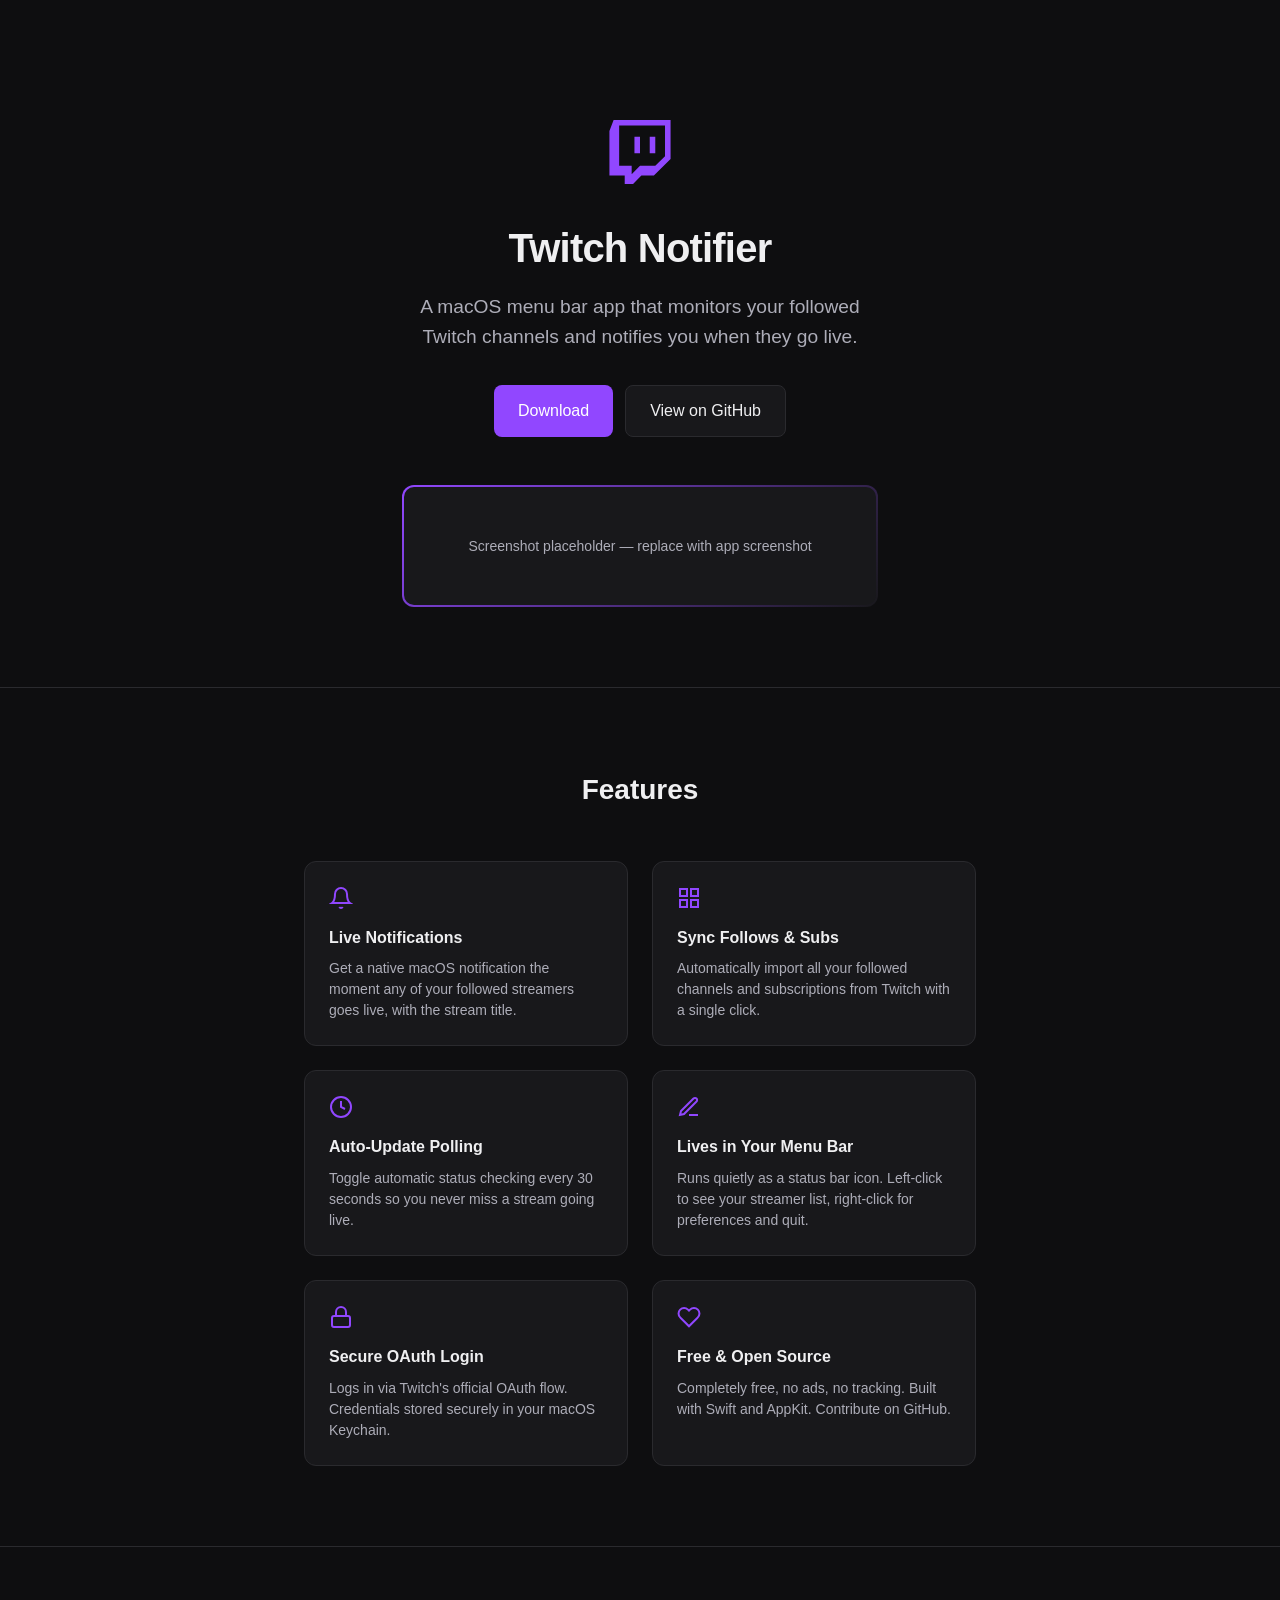
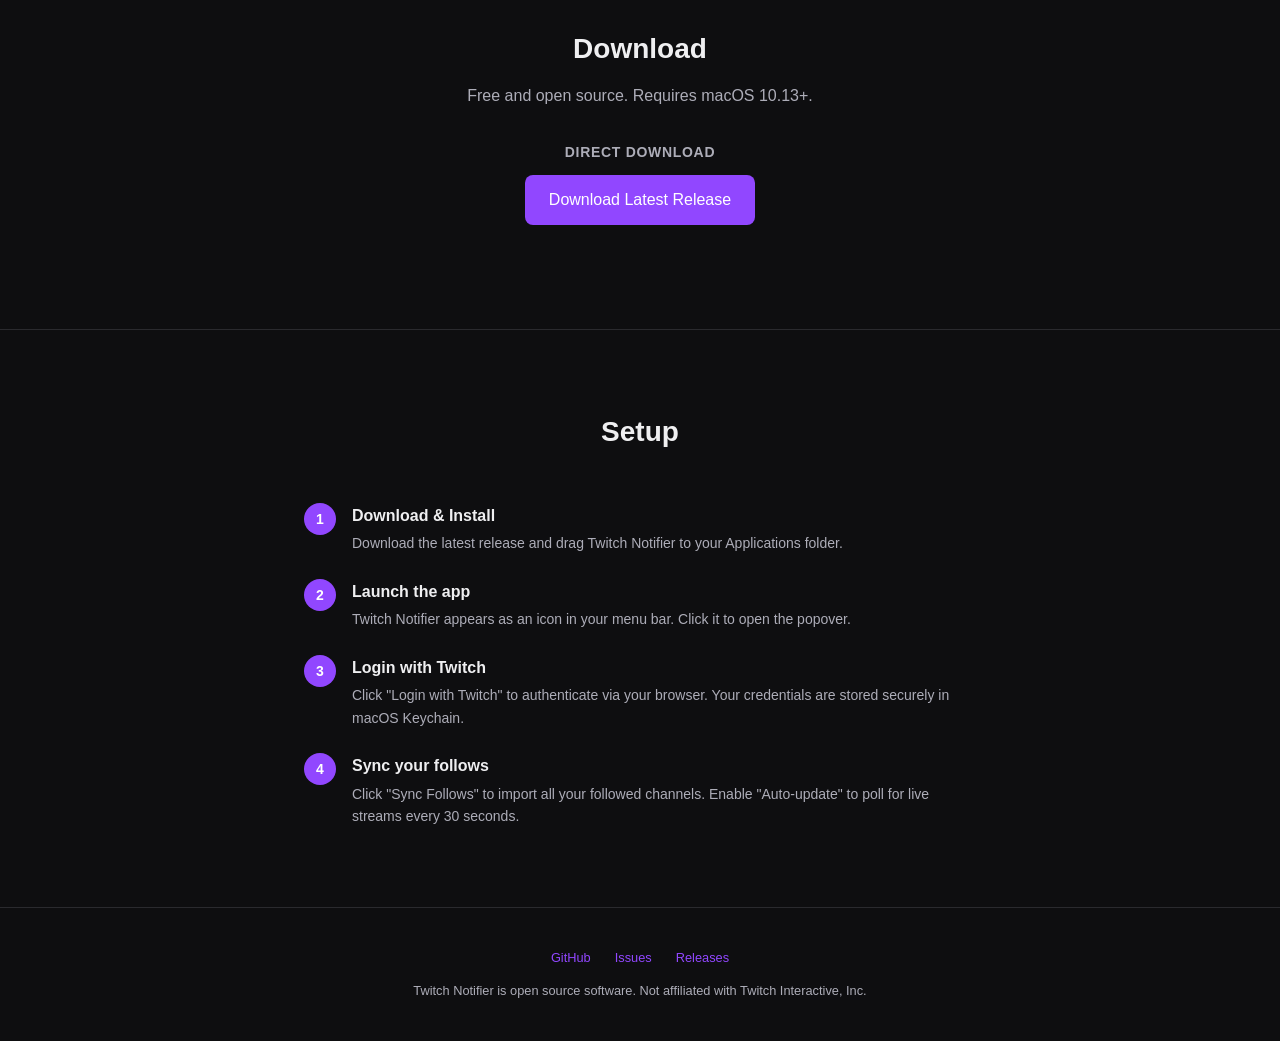
<file: site/index.html>
<!DOCTYPE html>
<html lang="en">
<head>
    <meta charset="UTF-8">
    <meta name="viewport" content="width=device-width, initial-scale=1.0">
    <title>Twitch Notifier — Know when your streamers go live</title>
    <meta name="description" content="A macOS menu bar app that monitors your followed Twitch channels and notifies you when they go live.">
    <link rel="stylesheet" href="style.css">
</head>
<body>

<!-- Hero -->
<section class="hero">
    <div class="container">
        <span class="hero-icon" aria-hidden="true">
            <svg width="64" height="64" viewBox="0 0 256 268" xmlns="http://www.w3.org/2000/svg">
                <path d="M17.458 0L0 46.556v186.201h63.983v34.934h34.931l34.898-34.934h52.36L256 162.954V0H17.458zm23.259 23.263H232.73v128.029l-40.739 40.523H128L93.113 226.79v-34.975H40.717V23.263zm64.008 116.405H128V69.844h-23.275v69.824zm63.997 0h23.27V69.844h-23.27v69.824z" fill="#9147ff"/>
            </svg>
        </span>
        <h1>Twitch Notifier</h1>
        <p class="tagline">A macOS menu bar app that monitors your followed Twitch channels and notifies you when they go live.</p>

        <div class="hero-buttons">
            <a href="https://github.com/enum-labs/twitch-notifier/releases/latest" class="btn btn-primary">
                Download
            </a>
            <a href="https://github.com/enum-labs/twitch-notifier" class="btn btn-secondary">
                View on GitHub
            </a>
        </div>

        <div class="screenshot-wrapper">
            <div class="screenshot-placeholder">
                Screenshot placeholder &mdash; replace with app screenshot
            </div>
        </div>
    </div>
</section>

<!-- Features -->
<section class="features">
    <div class="container">
        <h2>Features</h2>

        <div class="features-grid">
            <div class="feature-card">
                <span class="icon" aria-hidden="true">
                    <svg width="24" height="24" viewBox="0 0 24 24" fill="none" stroke="#9147ff" stroke-width="2"><path d="M18 8A6 6 0 0 0 6 8c0 7-3 9-3 9h18s-3-2-3-9"/><path d="M13.73 21a2 2 0 0 1-3.46 0"/></svg>
                </span>
                <h3>Live Notifications</h3>
                <p>Get a native macOS notification the moment any of your followed streamers goes live, with the stream title.</p>
            </div>

            <div class="feature-card">
                <span class="icon" aria-hidden="true">
                    <svg width="24" height="24" viewBox="0 0 24 24" fill="none" stroke="#9147ff" stroke-width="2"><rect x="3" y="3" width="7" height="7"/><rect x="14" y="3" width="7" height="7"/><rect x="14" y="14" width="7" height="7"/><rect x="3" y="14" width="7" height="7"/></svg>
                </span>
                <h3>Sync Follows &amp; Subs</h3>
                <p>Automatically import all your followed channels and subscriptions from Twitch with a single click.</p>
            </div>

            <div class="feature-card">
                <span class="icon" aria-hidden="true">
                    <svg width="24" height="24" viewBox="0 0 24 24" fill="none" stroke="#9147ff" stroke-width="2"><circle cx="12" cy="12" r="10"/><polyline points="12 6 12 12 16 14"/></svg>
                </span>
                <h3>Auto-Update Polling</h3>
                <p>Toggle automatic status checking every 30 seconds so you never miss a stream going live.</p>
            </div>

            <div class="feature-card">
                <span class="icon" aria-hidden="true">
                    <svg width="24" height="24" viewBox="0 0 24 24" fill="none" stroke="#9147ff" stroke-width="2"><path d="M12 20h9"/><path d="M16.5 3.5a2.121 2.121 0 0 1 3 3L7 19l-4 1 1-4L16.5 3.5z"/></svg>
                </span>
                <h3>Lives in Your Menu Bar</h3>
                <p>Runs quietly as a status bar icon. Left-click to see your streamer list, right-click for preferences and quit.</p>
            </div>

            <div class="feature-card">
                <span class="icon" aria-hidden="true">
                    <svg width="24" height="24" viewBox="0 0 24 24" fill="none" stroke="#9147ff" stroke-width="2"><rect x="3" y="11" width="18" height="11" rx="2" ry="2"/><path d="M7 11V7a5 5 0 0 1 10 0v4"/></svg>
                </span>
                <h3>Secure OAuth Login</h3>
                <p>Logs in via Twitch's official OAuth flow. Credentials stored securely in your macOS Keychain.</p>
            </div>

            <div class="feature-card">
                <span class="icon" aria-hidden="true">
                    <svg width="24" height="24" viewBox="0 0 24 24" fill="none" stroke="#9147ff" stroke-width="2"><path d="M20.84 4.61a5.5 5.5 0 0 0-7.78 0L12 5.67l-1.06-1.06a5.5 5.5 0 0 0-7.78 7.78l1.06 1.06L12 21.23l7.78-7.78 1.06-1.06a5.5 5.5 0 0 0 0-7.78z"/></svg>
                </span>
                <h3>Free &amp; Open Source</h3>
                <p>Completely free, no ads, no tracking. Built with Swift and AppKit. Contribute on GitHub.</p>
            </div>
        </div>
    </div>
</section>

<!-- Download -->
<section class="download" id="download">
    <div class="container">
        <h2>Download</h2>
        <p class="subtitle">Free and open source. Requires macOS 10.13+.</p>

        <div class="install-methods">
            <div class="install-method">
                <h3>Direct Download</h3>
                <a href="https://github.com/enum-labs/twitch-notifier/releases/latest" class="btn btn-primary">
                    Download Latest Release
                </a>
            </div>
        </div>
    </div>
</section>

<!-- Setup -->
<section class="setup">
    <div class="container">
        <h2>Setup</h2>

        <div class="setup-steps">
            <div class="setup-step">
                <div class="step-number">1</div>
                <div class="step-content">
                    <h3>Download &amp; Install</h3>
                    <p>Download the latest release and drag Twitch Notifier to your Applications folder.</p>
                </div>
            </div>

            <div class="setup-step">
                <div class="step-number">2</div>
                <div class="step-content">
                    <h3>Launch the app</h3>
                    <p>Twitch Notifier appears as an icon in your menu bar. Click it to open the popover.</p>
                </div>
            </div>

            <div class="setup-step">
                <div class="step-number">3</div>
                <div class="step-content">
                    <h3>Login with Twitch</h3>
                    <p>Click "Login with Twitch" to authenticate via your browser. Your credentials are stored securely in macOS Keychain.</p>
                </div>
            </div>

            <div class="setup-step">
                <div class="step-number">4</div>
                <div class="step-content">
                    <h3>Sync your follows</h3>
                    <p>Click "Sync Follows" to import all your followed channels. Enable "Auto-update" to poll for live streams every 30 seconds.</p>
                </div>
            </div>
        </div>
    </div>
</section>

<!-- Footer -->
<footer class="footer">
    <div class="container">
        <div class="footer-links">
            <a href="https://github.com/enum-labs/twitch-notifier">GitHub</a>
            <a href="https://github.com/enum-labs/twitch-notifier/issues">Issues</a>
            <a href="https://github.com/enum-labs/twitch-notifier/releases">Releases</a>
        </div>
        <p>Twitch Notifier is open source software. Not affiliated with Twitch Interactive, Inc.</p>
    </div>
</footer>

</body>
</html>
</file>
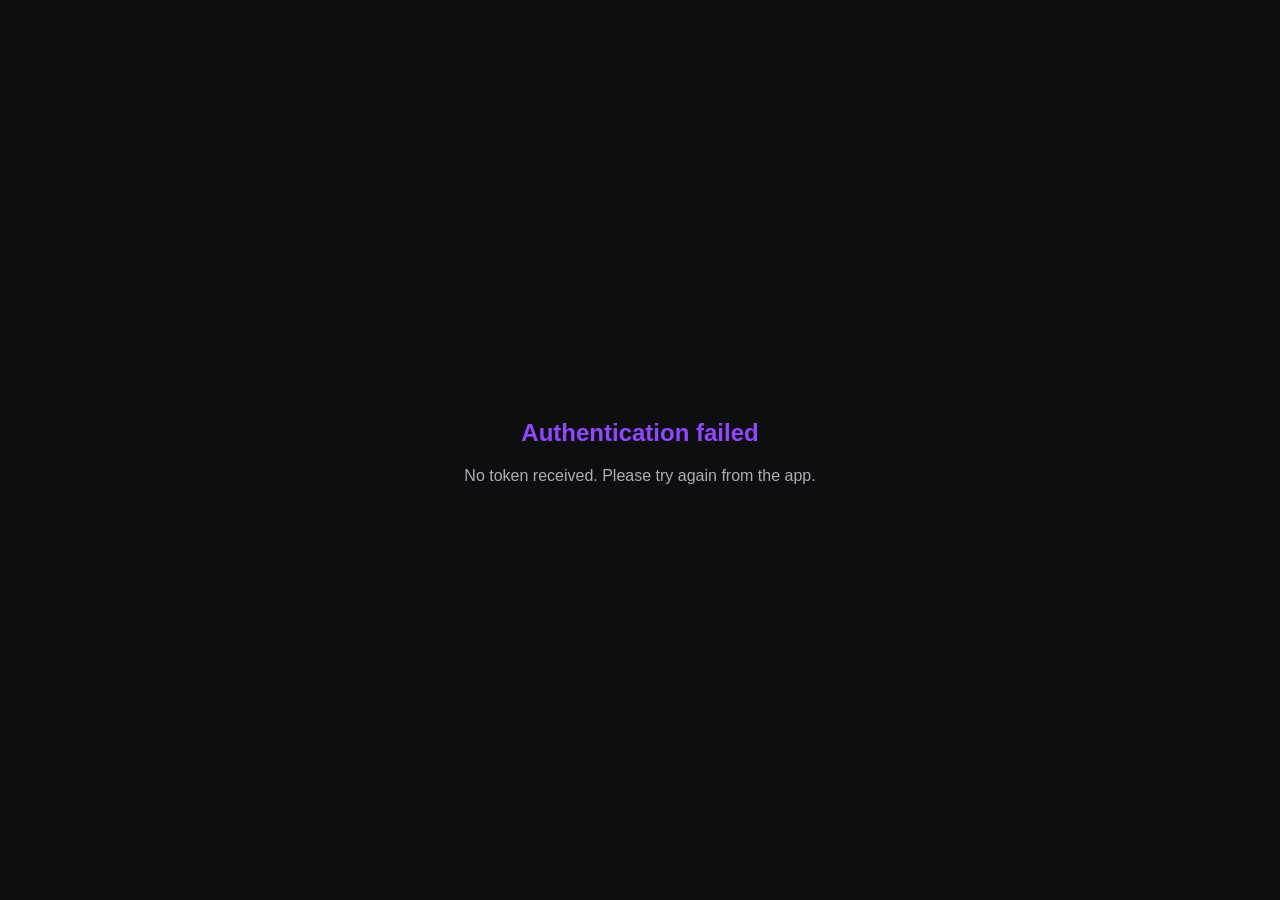
<file: site/callback/index.html>
<!DOCTYPE html>
<html lang="en">
<head>
    <meta charset="UTF-8">
    <meta name="viewport" content="width=device-width, initial-scale=1.0">
    <title>Twitch Notifier — Connecting...</title>
    <style>
    body { font-family: -apple-system, BlinkMacSystemFont, sans-serif; display: flex;
           justify-content: center; align-items: center; height: 100vh;
           margin: 0; background: #0e0e10; color: #efeff1; }
    .container { text-align: center; max-width: 400px; }
    h2 { color: #9147ff; }
    p { color: #adadb8; }
    </style>
</head>
<body>
<div class="container">
    <h2 id="title">Connecting...</h2>
    <p id="subtitle">Redirecting to Twitch Notifier...</p>
</div>
<script>
(function() {
    var hash = window.location.hash.substring(1);
    if (!hash) {
        document.getElementById('title').textContent = 'Authentication failed';
        document.getElementById('subtitle').textContent = 'No token received. Please try again from the app.';
        return;
    }
    // Redirect the full fragment to the app's custom URL scheme
    window.location = 'twitchnotifier://callback#' + hash;

    // If the redirect didn't work (app not installed), show a message after a delay
    setTimeout(function() {
        document.getElementById('title').textContent = 'Open Twitch Notifier';
        document.getElementById('subtitle').textContent =
            'If the app did not open automatically, make sure Twitch Notifier is installed and running.';
    }, 3000);
})();
</script>
</body>
</html>
</file>
<file: site/style.css>
/* Twitch Notifier — Landing Page */

:root {
    --bg: #0e0e10;
    --surface: #18181b;
    --surface-hover: #1f1f23;
    --border: #2a2a2e;
    --text: #efeff1;
    --text-secondary: #adadb8;
    --accent: #9147ff;
    --accent-hover: #772ce8;
    --red: #eb0400;
    --green: #00c853;
    --radius: 12px;
    --max-width: 720px;
}

* {
    margin: 0;
    padding: 0;
    box-sizing: border-box;
}

html {
    scroll-behavior: smooth;
}

body {
    font-family: -apple-system, BlinkMacSystemFont, "SF Pro Text", "Helvetica Neue", Arial, sans-serif;
    background: var(--bg);
    color: var(--text);
    line-height: 1.6;
    -webkit-font-smoothing: antialiased;
}

a {
    color: var(--accent);
    text-decoration: none;
}

a:hover {
    text-decoration: underline;
}

/* Layout */

.container {
    max-width: var(--max-width);
    margin: 0 auto;
    padding: 0 24px;
}

section {
    padding: 80px 0;
}

/* Hero */

.hero {
    text-align: center;
    padding: 120px 0 80px;
}

.hero-icon {
    margin-bottom: 24px;
    display: block;
}

.hero-icon svg {
    display: inline-block;
}

.hero h1 {
    font-size: 2.5rem;
    font-weight: 700;
    letter-spacing: -0.02em;
    margin-bottom: 12px;
}

.hero .tagline {
    font-size: 1.2rem;
    color: var(--text-secondary);
    margin-bottom: 32px;
    max-width: 480px;
    margin-left: auto;
    margin-right: auto;
}

.hero-buttons {
    display: flex;
    gap: 12px;
    justify-content: center;
    flex-wrap: wrap;
}

.btn {
    display: inline-flex;
    align-items: center;
    gap: 8px;
    padding: 12px 24px;
    border-radius: 8px;
    font-size: 1rem;
    font-weight: 500;
    cursor: pointer;
    border: none;
    transition: background 0.2s, transform 0.1s;
}

.btn:hover {
    text-decoration: none;
    transform: translateY(-1px);
}

.btn:active {
    transform: translateY(0);
}

.btn-primary {
    background: var(--accent);
    color: #fff;
}

.btn-primary:hover {
    background: var(--accent-hover);
}

.btn-secondary {
    background: var(--surface);
    color: var(--text);
    border: 1px solid var(--border);
}

.btn-secondary:hover {
    background: var(--surface-hover);
}

/* Screenshot placeholder */

.screenshot-wrapper {
    margin-top: 48px;
    padding: 2px;
    border-radius: var(--radius);
    background: linear-gradient(135deg, var(--accent), var(--surface));
    display: inline-block;
}

.screenshot-placeholder {
    background: var(--surface);
    border-radius: calc(var(--radius) - 2px);
    padding: 48px 64px;
    color: var(--text-secondary);
    font-size: 0.875rem;
}

/* Features */

.features {
    border-top: 1px solid var(--border);
}

.features h2 {
    text-align: center;
    font-size: 1.75rem;
    font-weight: 600;
    margin-bottom: 48px;
}

.features-grid {
    display: grid;
    grid-template-columns: 1fr 1fr;
    gap: 24px;
}

.feature-card {
    background: var(--surface);
    border: 1px solid var(--border);
    border-radius: var(--radius);
    padding: 24px;
}

.feature-card .icon {
    margin-bottom: 12px;
    display: block;
    line-height: 1;
}

.feature-card h3 {
    font-size: 1rem;
    font-weight: 600;
    margin-bottom: 8px;
}

.feature-card p {
    color: var(--text-secondary);
    font-size: 0.875rem;
    line-height: 1.5;
}

/* Download */

.download {
    border-top: 1px solid var(--border);
    text-align: center;
}

.download h2 {
    font-size: 1.75rem;
    font-weight: 600;
    margin-bottom: 12px;
}

.download .subtitle {
    color: var(--text-secondary);
    margin-bottom: 32px;
}

.install-methods {
    display: flex;
    align-items: center;
    justify-content: center;
    gap: 24px;
    margin-bottom: 24px;
    flex-wrap: wrap;
}

.install-method {
    text-align: center;
}

.install-method h3 {
    font-size: 0.875rem;
    font-weight: 600;
    margin-bottom: 12px;
    color: var(--text-secondary);
    text-transform: uppercase;
    letter-spacing: 0.05em;
}

/* Setup */

.setup {
    border-top: 1px solid var(--border);
}

.setup h2 {
    text-align: center;
    font-size: 1.75rem;
    font-weight: 600;
    margin-bottom: 48px;
}

.setup-steps {
    display: flex;
    flex-direction: column;
    gap: 24px;
}

.setup-step {
    display: flex;
    gap: 16px;
    align-items: flex-start;
}

.step-number {
    flex-shrink: 0;
    width: 32px;
    height: 32px;
    border-radius: 50%;
    background: var(--accent);
    color: #fff;
    display: flex;
    align-items: center;
    justify-content: center;
    font-weight: 600;
    font-size: 0.875rem;
}

.step-content h3 {
    font-size: 1rem;
    font-weight: 600;
    margin-bottom: 4px;
}

.step-content p {
    color: var(--text-secondary);
    font-size: 0.875rem;
}

/* Footer */

.footer {
    border-top: 1px solid var(--border);
    padding: 40px 0;
    text-align: center;
    color: var(--text-secondary);
    font-size: 0.8rem;
}

.footer-links {
    display: flex;
    gap: 24px;
    justify-content: center;
    margin-bottom: 12px;
}

/* Responsive */

@media (max-width: 600px) {
    .hero h1 {
        font-size: 1.75rem;
    }

    .hero .tagline {
        font-size: 1rem;
    }

    .features-grid {
        grid-template-columns: 1fr;
    }

    section {
        padding: 48px 0;
    }

    .hero {
        padding: 64px 0 48px;
    }

    .screenshot-placeholder {
        padding: 32px;
    }
}
</file>
